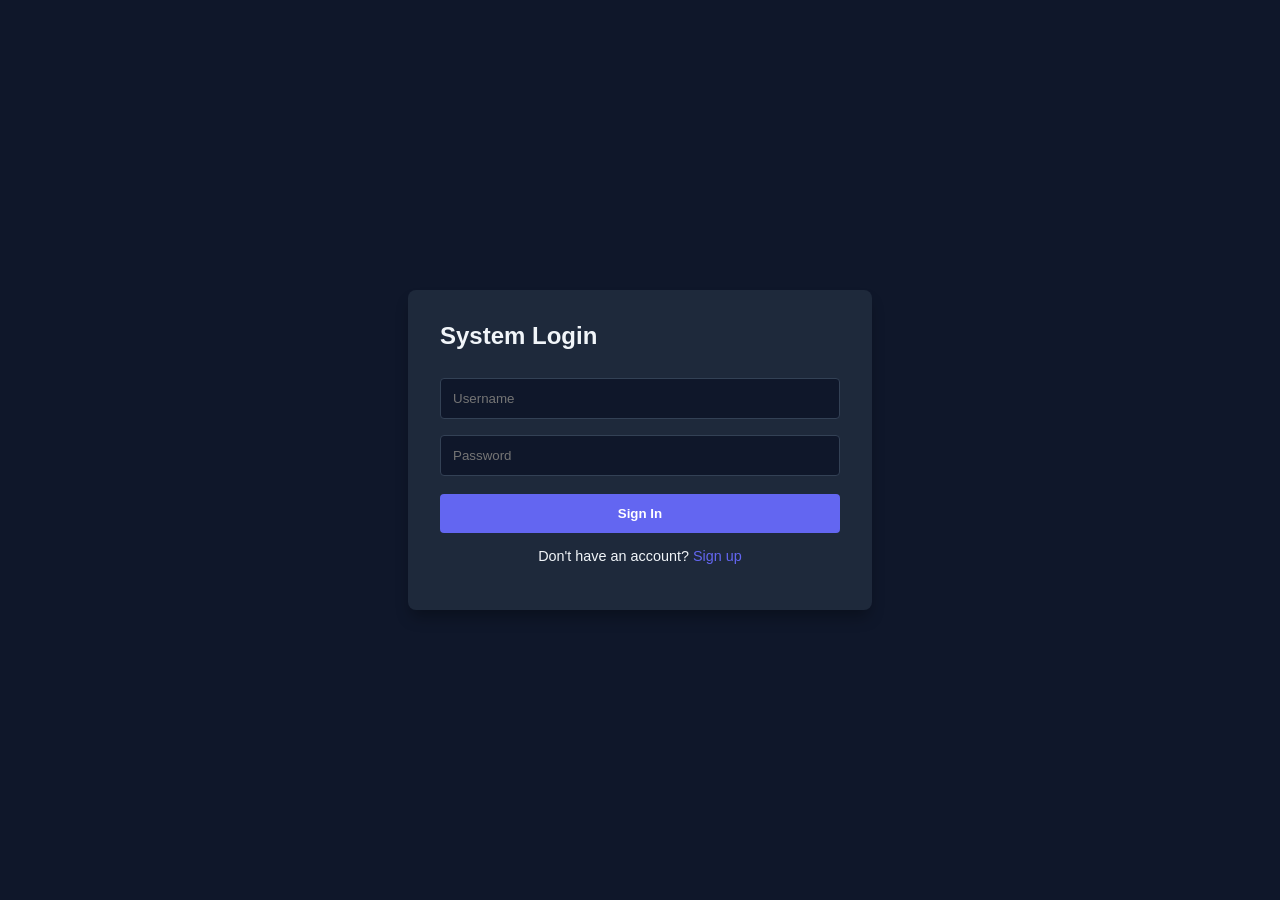
<file: public/login.html>
<!DOCTYPE html>
<html lang="en">
<head>
    <meta charset="UTF-8">
    <title>Login | DNA Systems</title>
    <link rel="stylesheet" href="css/style.css">
</head>
<body>
    <div class="card">
        <h2 style="margin-top: 0;">System Login</h2>
        <form id="login-form">
            <input type="text" id="username" placeholder="Username" required>
            <input type="password" id="password" placeholder="Password" required>
            <button type="submit">Sign In</button>
        </form>
        <p style="text-align: center; font-size: 0.9rem; margin-top: 15px;">
            Don't have an account? <a href="signup.html" style="color:#6366f1;">Sign up</a>
        </p>
    </div>

    <script>
        document.getElementById('login-form').onsubmit = async (e) => {
            e.preventDefault();
            const username = document.getElementById('username').value;
            const password = document.getElementById('password').value;

            // Prepare form data for OAuth2
            const formData = new URLSearchParams();
            formData.append('username', username);
            formData.append('password', password);

            const response = await fetch('/api/auth/login', {
                method: 'POST',
                body: formData
            });

            if (response.ok) {
                const data = await response.json();
                localStorage.setItem('token', data.access_token);
                window.location.href = 'index.html';
            } else {
                alert('Invalid credentials. Please try again.');
            }
        };
    </script>
</body>
</html>
</file>
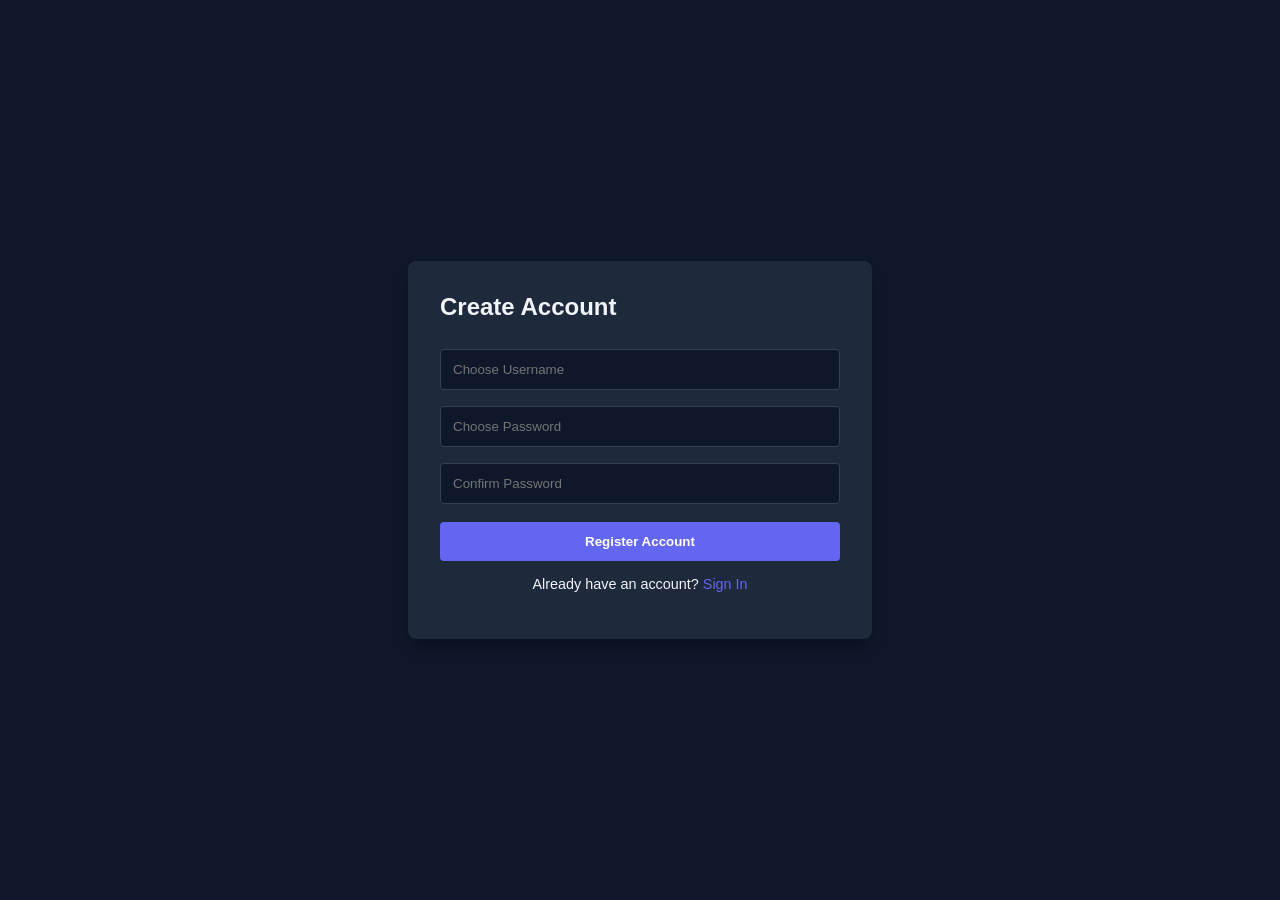
<file: public/signup.html>
<!DOCTYPE html>
<html lang="en">
<head>
    <meta charset="UTF-8">
    <title>Sign Up | DNA Systems</title>
    <link rel="stylesheet" href="css/style.css">
</head>
<body>
    <div class="card">
        <h2 style="margin-top: 0;">Create Account</h2>
        <form id="signup-form">
            <input type="text" id="username" placeholder="Choose Username" required>
            <input type="password" id="password" placeholder="Choose Password" required>
            <input type="password" id="confirm" placeholder="Confirm Password" required>
            <button type="submit">Register Account</button>
        </form>
        <p style="text-align: center; font-size: 0.9rem; margin-top: 15px;">
            Already have an account? <a href="login.html" style="color:#6366f1;">Sign In</a>
        </p>
    </div>

    <script>
        document.getElementById('signup-form').onsubmit = async (e) => {
            e.preventDefault();
            const username = document.getElementById('username').value;
            const password = document.getElementById('password').value;
            const confirm = document.getElementById('confirm').value;

            if (password !== confirm) {
                return alert("Passwords do not match!");
            }

            const response = await fetch('/api/auth/signup', {
                method: 'POST',
                headers: { 'Content-Type': 'application/json' },
                body: JSON.stringify({ username, password })
            });

            if (response.ok) {
                alert("Account created successfully! Please sign in.");
                window.location.href = 'login.html';
            } else {
                const error = await response.json();
                alert(error|| "Signup failed.");
            }
        };
    </script>
</body>
</html>
</file>
<file: public/css/style.css>
/* Base Styles */
body {
    background-color: #0f172a; /* Slate 900 */
    color: #f1f5f9;
    font-family: 'Segoe UI', Tahoma, Geneva, Verdana, sans-serif;
    display: flex;
    justify-content: center;
    align-items: center;
    height: 100vh;
    margin: 0;
}

/* Card Container */
.card {
    background: #1e293b; /* Slate 800 */
    padding: 2rem;
    border-radius: 8px;
    box-shadow: 0 10px 15px -3px rgba(0, 0, 0, 0.3);
    width: 100%;
    max-width: 400px;
}

/* Form Elements */
input {
    width: 100%;
    padding: 12px;
    margin: 8px 0;
    background: #0f172a;
    border: 1px solid #334155;
    border-radius: 4px;
    color: white;
    box-sizing: border-box; /* Ensures padding doesn't break layout */
}

button {
    width: 100%;
    padding: 12px;
    margin-top: 10px;
    background: #6366f1; /* Indigo 500 */
    border: none;
    border-radius: 4px;
    color: white;
    font-weight: bold;
    cursor: pointer;
    transition: background 0.2s;
}

button:hover {
    background: #4f46e5;
}

/* Links */
a {
    text-decoration: none;
    color: #818cf8;
}

a:hover {
    text-decoration: underline;
}
</file>
